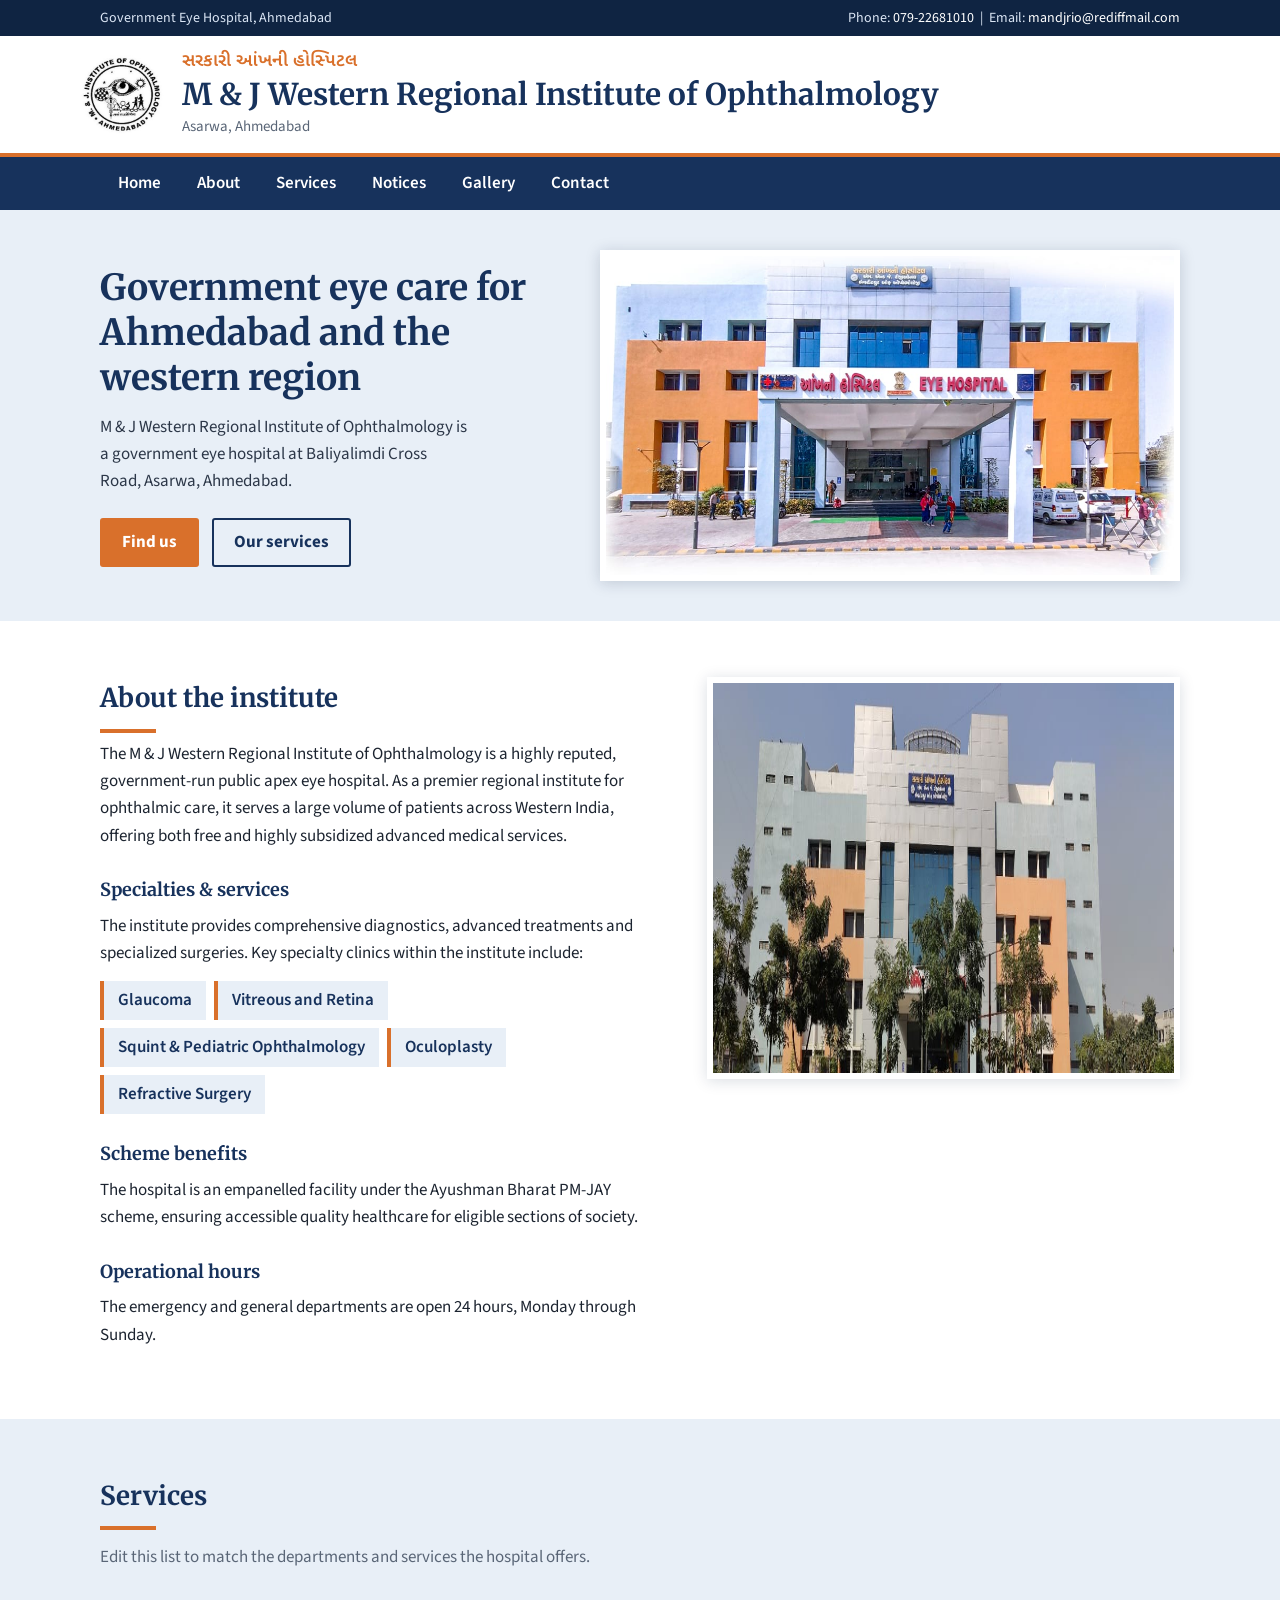
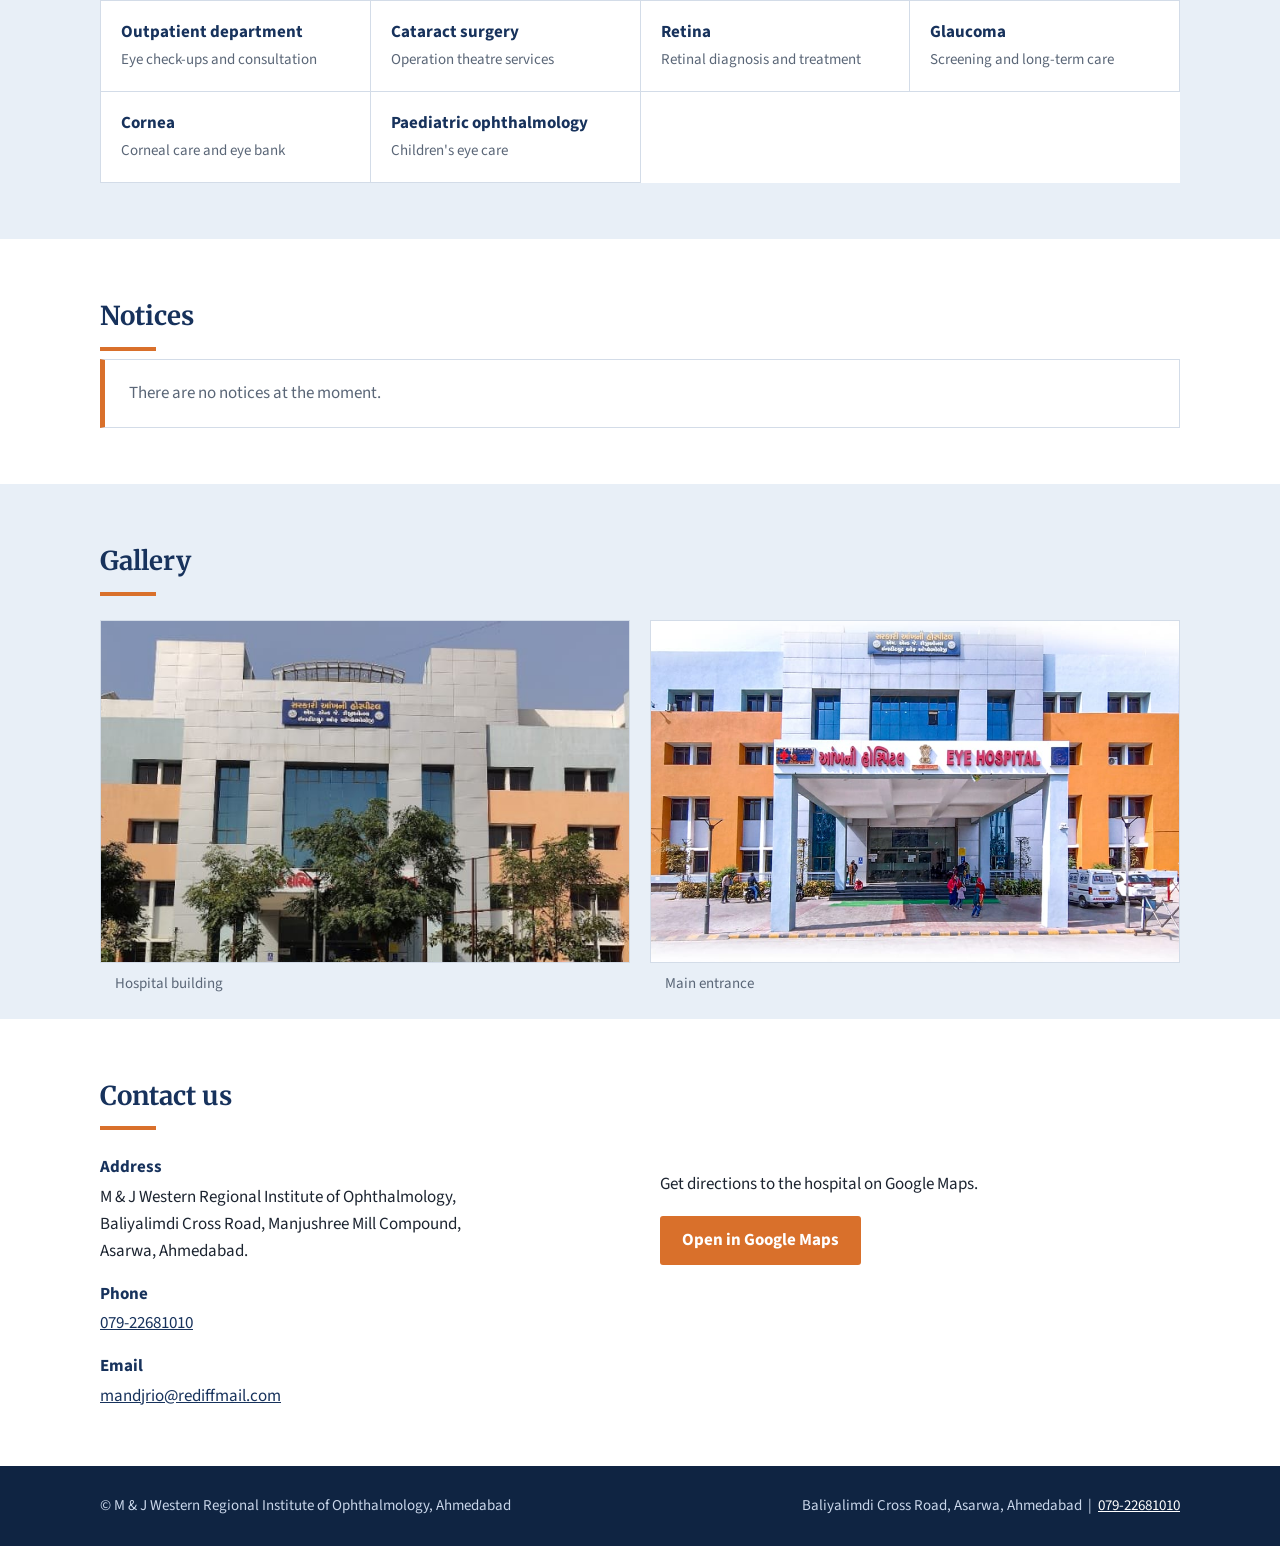
<file: index.html>
<!DOCTYPE html>
<html lang="en">
<head>
<meta charset="utf-8">
<meta name="viewport" content="width=device-width, initial-scale=1">
<title>M &amp; J Western Regional Institute of Ophthalmology, Ahmedabad</title>
<meta name="description" content="M &amp; J Western Regional Institute of Ophthalmology, Government Eye Hospital, Asarwa, Ahmedabad. Address, contact details and services.">
<link rel="icon" href="webfoto/logo.jpeg">
<link rel="preconnect" href="https://fonts.googleapis.com">
<link rel="preconnect" href="https://fonts.gstatic.com" crossorigin>
<link href="https://fonts.googleapis.com/css2?family=Merriweather:wght@700&family=Noto+Sans+Gujarati:wght@400;600&family=Source+Sans+3:wght@400;600;700&display=swap" rel="stylesheet">
<style>
  :root {
    --navy: #17325c;
    --navy-deep: #0f2442;
    --saffron: #d9702b;
    --sky: #e8eff7;
    --paper: #ffffff;
    --ink: #1c2430;
    --muted: #5a6677;
    --line: #d3dce8;
    --max: 1120px;
  }
  * { box-sizing: border-box; }
  html { scroll-behavior: smooth; scroll-padding-top: 76px; }
  body {
    margin: 0;
    font-family: "Source Sans 3", "Noto Sans Gujarati", system-ui, sans-serif;
    font-size: 17px;
    line-height: 1.6;
    color: var(--ink);
    background: var(--paper);
  }
  img { max-width: 100%; display: block; }
  a { color: var(--navy); }
  a:focus-visible, button:focus-visible { outline: 3px solid var(--saffron); outline-offset: 2px; }
  .wrap { max-width: var(--max); margin: 0 auto; padding: 0 20px; }

  /* Top strip */
  .strip { background: var(--navy-deep); color: #dbe6f5; font-size: 14px; }
  .strip .wrap { display: flex; flex-wrap: wrap; gap: 6px 24px; justify-content: space-between; padding-top: 7px; padding-bottom: 7px; }
  .strip a { color: #fff; text-decoration: none; }
  .strip a:hover { text-decoration: underline; }

  /* Header */
  header.site { background: var(--paper); border-bottom: 4px solid var(--saffron); }
  .brand { display: flex; align-items: center; gap: 18px; padding: 14px 0; }
  .brand img { width: 84px; height: 84px; border-radius: 50%; flex: none; }
  .brand .gu { font-family: "Noto Sans Gujarati", sans-serif; font-weight: 600; color: var(--saffron); font-size: 18px; line-height: 1.3; }
  .brand h1 { font-family: Merriweather, Georgia, serif; font-size: clamp(20px, 3.2vw, 30px); line-height: 1.25; margin: 2px 0 0; color: var(--navy); }
  .brand .sub { color: var(--muted); font-size: 15px; margin-top: 2px; }

  nav.main { background: var(--navy); position: sticky; top: 0; z-index: 10; }
  nav.main ul { list-style: none; margin: 0; padding: 0; display: flex; flex-wrap: wrap; }
  nav.main a { display: block; padding: 13px 18px; color: #fff; text-decoration: none; font-weight: 600; }
  nav.main a:hover { background: var(--navy-deep); }

  /* Hero */
  .hero { background: var(--sky); }
  .hero .wrap { display: grid; grid-template-columns: 1fr 1.25fr; gap: 36px; align-items: center; padding-top: 40px; padding-bottom: 40px; }
  .hero h2 { font-family: Merriweather, Georgia, serif; font-size: clamp(24px, 3.4vw, 36px); line-height: 1.25; margin: 0 0 14px; color: var(--navy); }
  .hero p { margin: 0 0 22px; max-width: 46ch; color: #2c3748; }
  .btn { display: inline-block; padding: 11px 22px; background: var(--saffron); color: #fff; text-decoration: none; font-weight: 700; border-radius: 3px; margin-right: 10px; }
  .btn:hover { background: #bf5f20; }
  .btn.alt { background: transparent; color: var(--navy); border: 2px solid var(--navy); padding: 9px 20px; }
  .btn.alt:hover { background: var(--navy); color: #fff; }
  .hero figure { margin: 0; }
  .hero img { width: 100%; height: auto; border: 6px solid #fff; box-shadow: 0 2px 14px rgba(15, 36, 66, .18); }

  /* Sections */
  section { padding: 56px 0; }
  section.tint { background: var(--sky); }
  h2.title { font-family: Merriweather, Georgia, serif; font-size: 26px; color: var(--navy); margin: 0 0 8px; }
  h2.title::after { content: ""; display: block; width: 56px; height: 4px; background: var(--saffron); margin-top: 10px; }
  .lead { color: var(--muted); max-width: 62ch; margin: 14px 0 28px; }

  .about { display: grid; grid-template-columns: 1.2fr 1fr; gap: 40px; align-items: center; }
  .about p { margin: 0 0 14px; }
  .about h3 { font-family: Merriweather, Georgia, serif; font-size: 18px; color: var(--navy); margin: 26px 0 8px; }
  .about .clinics { list-style: none; margin: 0 0 14px; padding: 0; display: flex; flex-wrap: wrap; gap: 8px; }
  .about .clinics li { background: var(--sky); border-left: 4px solid var(--saffron); padding: 6px 14px; font-weight: 600; color: var(--navy); }
  .about { align-items: start; }
  .about img { position: sticky; top: 72px; width: 100%; border: 6px solid #fff; box-shadow: 0 2px 14px rgba(15, 36, 66, .15); }

  .services { list-style: none; margin: 0; padding: 0; display: grid; grid-template-columns: repeat(auto-fill, minmax(240px, 1fr)); gap: 0; border-top: 1px solid var(--line); border-left: 1px solid var(--line); background: #fff; }
  .services li { padding: 18px 20px; border-right: 1px solid var(--line); border-bottom: 1px solid var(--line); }
  .services strong { display: block; color: var(--navy); }
  .services span { color: var(--muted); font-size: 15px; }

  .notices { background: #fff; border: 1px solid var(--line); border-left: 5px solid var(--saffron); padding: 20px 24px; }
  .notices p { margin: 0; color: var(--muted); }

  .gallery { display: grid; grid-template-columns: 1fr 1fr; gap: 20px; }
  .gallery figure { margin: 0; background: #fff; border: 1px solid var(--line); }
  .gallery img { width: 100%; height: 100%; object-fit: cover; aspect-ratio: 16 / 9; }
  .gallery figcaption { padding: 10px 14px; font-size: 15px; color: var(--muted); }

  .contact { display: grid; grid-template-columns: 1fr 1fr; gap: 40px; }
  .contact dl { margin: 0; }
  .contact dt { font-weight: 700; color: var(--navy); margin-top: 16px; }
  .contact dt:first-child { margin-top: 0; }
  .contact dd { margin: 2px 0 0; }
  .contact address { font-style: normal; }

  footer { background: var(--navy-deep); color: #c9d6ea; padding: 28px 0; font-size: 15px; }
  footer .wrap { display: flex; flex-wrap: wrap; gap: 8px 32px; justify-content: space-between; }
  footer a { color: #fff; }

  @media (max-width: 800px) {
    .hero .wrap, .about, .contact, .gallery { grid-template-columns: 1fr; }
    .brand img { width: 64px; height: 64px; }
    nav.main a { padding: 11px 14px; }
  }
  @media (prefers-reduced-motion: reduce) { html { scroll-behavior: auto; } }
</style>
</head>
<body>

<div class="strip">
  <div class="wrap">
    <span>Government Eye Hospital, Ahmedabad</span>
    <span>Phone: <a href="tel:07922681010">079-22681010</a> &nbsp;|&nbsp; Email: <a href="mailto:mandjrio@rediffmail.com">mandjrio@rediffmail.com</a></span>
  </div>
</div>

<header class="site">
  <div class="wrap brand">
    <img src="webfoto/logo.jpeg" alt="M. &amp; J. Institute of Ophthalmology, Ahmedabad emblem" width="84" height="84">
    <div>
      <div class="gu" lang="gu">સરકારી આંખની હોસ્પિટલ</div>
      <h1>M &amp; J Western Regional Institute of Ophthalmology</h1>
      <div class="sub">Asarwa, Ahmedabad</div>
    </div>
  </div>
</header>

<nav class="main" aria-label="Main">
  <div class="wrap">
    <ul>
      <li><a href="#home">Home</a></li>
      <li><a href="#about">About</a></li>
      <li><a href="#services">Services</a></li>
      <li><a href="#notices">Notices</a></li>
      <li><a href="#gallery">Gallery</a></li>
      <li><a href="#contact">Contact</a></li>
    </ul>
  </div>
</nav>

<main>
  <div class="hero" id="home">
    <div class="wrap">
      <div>
        <h2>Government eye care for Ahmedabad and the western region</h2>
        <p>M &amp; J Western Regional Institute of Ophthalmology is a government eye hospital at Baliyalimdi Cross Road, Asarwa, Ahmedabad.</p>
        <a class="btn" href="#contact">Find us</a>
        <a class="btn alt" href="#services">Our services</a>
      </div>
      <figure>
        <img src="webfoto/hospital-front-2.jpeg" alt="Main entrance of the Eye Hospital with the signboard in Gujarati and English" width="1081" height="607">
      </figure>
    </div>
  </div>

  <section id="about">
    <div class="wrap about">
      <div>
        <h2 class="title">About the institute</h2>
        <p>The M &amp; J Western Regional Institute of Ophthalmology is a highly reputed, government-run public apex eye hospital. As a premier regional institute for ophthalmic care, it serves a large volume of patients across Western India, offering both free and highly subsidized advanced medical services.</p>

        <h3>Specialties &amp; services</h3>
        <p>The institute provides comprehensive diagnostics, advanced treatments and specialized surgeries. Key specialty clinics within the institute include:</p>
        <ul class="clinics">
          <li>Glaucoma</li>
          <li>Vitreous and Retina</li>
          <li>Squint &amp; Pediatric Ophthalmology</li>
          <li>Oculoplasty</li>
          <li>Refractive Surgery</li>
        </ul>

        <h3>Scheme benefits</h3>
        <p>The hospital is an empanelled facility under the Ayushman Bharat PM-JAY scheme, ensuring accessible quality healthcare for eligible sections of society.</p>

        <h3>Operational hours</h3>
        <p>The emergency and general departments are open 24 hours, Monday through Sunday.</p>
      </div>
      <img src="webfoto/hospital-front-1.jpeg" alt="Front view of the hospital building" width="1280" height="402">
    </div>
  </section>

  <section id="services" class="tint">
    <div class="wrap">
      <h2 class="title">Services</h2>
      <p class="lead">Edit this list to match the departments and services the hospital offers.</p>
      <ul class="services">
        <li><strong>Outpatient department</strong><span>Eye check-ups and consultation</span></li>
        <li><strong>Cataract surgery</strong><span>Operation theatre services</span></li>
        <li><strong>Retina</strong><span>Retinal diagnosis and treatment</span></li>
        <li><strong>Glaucoma</strong><span>Screening and long-term care</span></li>
        <li><strong>Cornea</strong><span>Corneal care and eye bank</span></li>
        <li><strong>Paediatric ophthalmology</strong><span>Children's eye care</span></li>
      </ul>
    </div>
  </section>

  <section id="notices">
    <div class="wrap">
      <h2 class="title">Notices</h2>
      <div class="notices">
        <!-- To add a notice, copy this line below and edit the text:
             <p><strong>14 Oct 2026</strong> &ndash; Notice title or text here.</p> -->
        <p>There are no notices at the moment.</p>
      </div>
    </div>
  </section>

  <section id="gallery" class="tint">
    <div class="wrap">
      <h2 class="title">Gallery</h2>
      <div class="gallery" style="margin-top:24px">
        <figure>
          <img src="webfoto/hospital-front-1.jpeg" alt="Hospital building seen from the front gardens" loading="lazy">
          <figcaption>Hospital building</figcaption>
        </figure>
        <figure>
          <img src="webfoto/hospital-front-2.jpeg" alt="Hospital entrance with ambulance parked outside" loading="lazy">
          <figcaption>Main entrance</figcaption>
        </figure>
      </div>
    </div>
  </section>

  <section id="contact">
    <div class="wrap">
      <h2 class="title">Contact us</h2>
      <div class="contact" style="margin-top:24px">
        <dl>
          <dt>Address</dt>
          <dd>
            <address>
              M &amp; J Western Regional Institute of Ophthalmology,<br>
              Baliyalimdi Cross Road, Manjushree Mill Compound,<br>
              Asarwa, Ahmedabad.
            </address>
          </dd>
          <dt>Phone</dt>
          <dd><a href="tel:07922681010">079-22681010</a></dd>
          <dt>Email</dt>
          <dd><a href="mailto:mandjrio@rediffmail.com">mandjrio@rediffmail.com</a></dd>
        </dl>
        <div>
          <p>Get directions to the hospital on Google Maps.</p>
          <a class="btn" target="_blank" rel="noopener" href="https://www.google.com/maps/search/?api=1&amp;query=M+%26+J+Western+Regional+Institute+of+Ophthalmology+Asarwa+Ahmedabad">Open in Google Maps</a>
        </div>
      </div>
    </div>
  </section>
</main>

<footer>
  <div class="wrap">
    <span>&copy; M &amp; J Western Regional Institute of Ophthalmology, Ahmedabad</span>
    <span>Baliyalimdi Cross Road, Asarwa, Ahmedabad &nbsp;|&nbsp; <a href="tel:07922681010">079-22681010</a></span>
  </div>
</footer>

</body>
</html>
</file>
